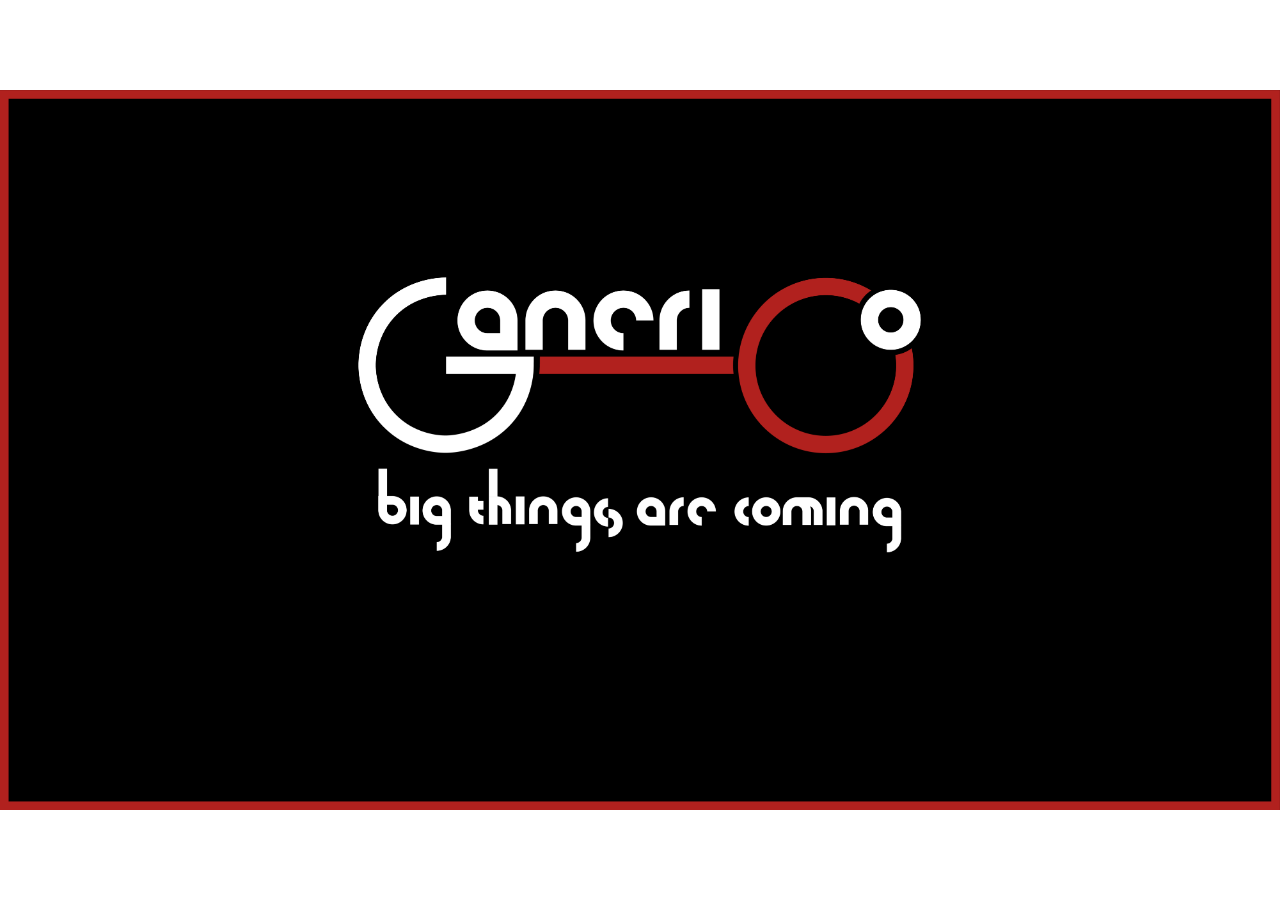
<file: index.html>
<!DOCTYPE html>
<html>
<head>
    <title>Big Things</title>
    <style>
        body, html {
            margin: 0;
            padding: 0;
            height: 100%;
            display: flex;
            justify-content: center;
            align-items: center;
        }
        img {
            max-width: 100%;
            max-height: 200%;
            object-fit: contain;
        }
    </style>
</head>
<body>
    <img src="GaneriCo Big Things [DARK].png" alt="bigthings.png">
</body>
</html>
</file>
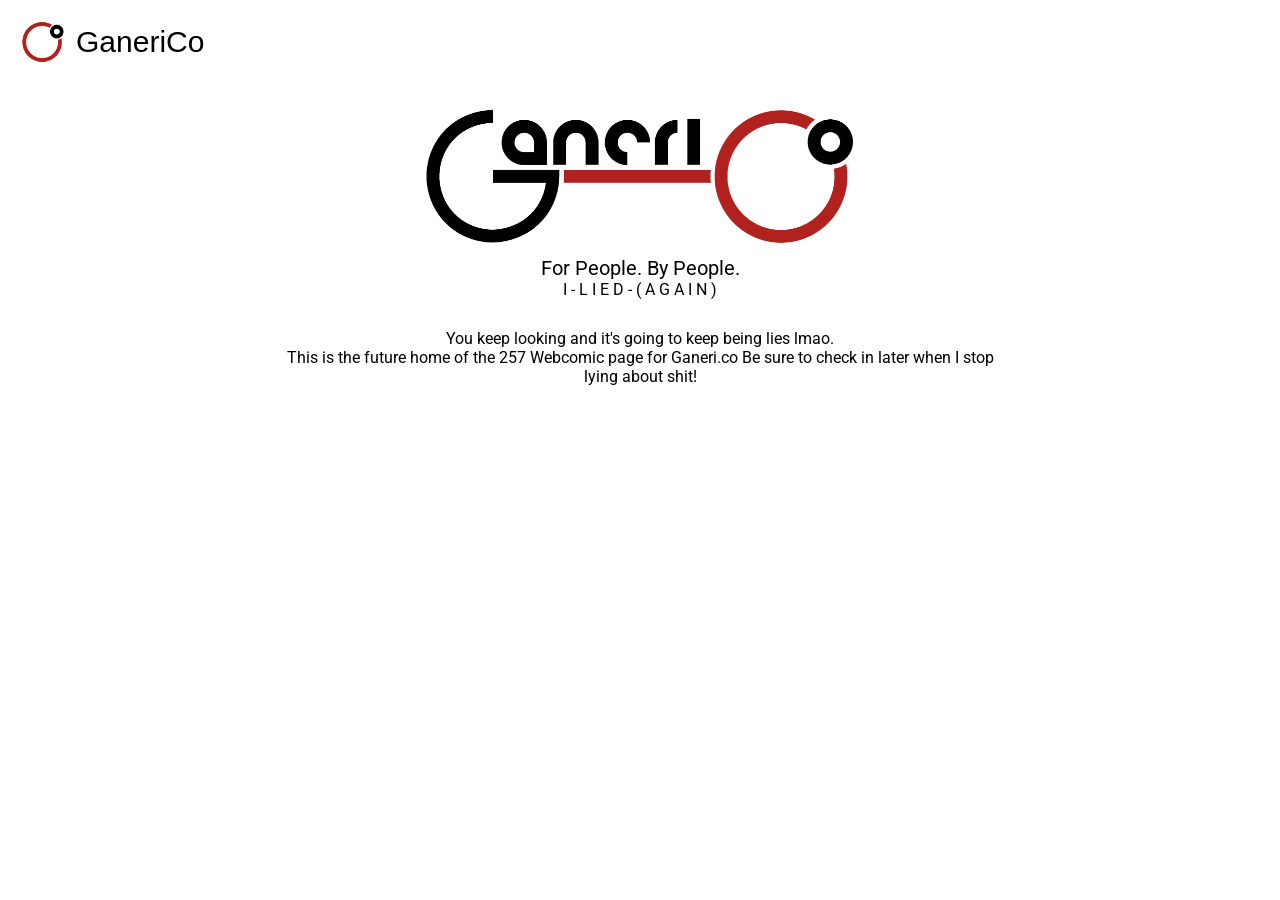
<file: 257.html>
<!DOCTYPE html>
<html lang="en">
<head>
    <meta charset="UTF-8">
    <meta name="viewport" content="width=device-width, initial-scale=1.0">
    <title>GaneriCo - Home</title>
    <link rel="icon" type="image/png" href="refimg/favicon.png">
    <link rel="stylesheet" href="src/style.css">
</head>
<body>

    <!-- 1. The Menu Button -->
    <button id="menu-button" class="menu-button">
        <img src="refimg/gco-icon.png" alt="☰" width="50">
        GaneriCo
    </button>

    <!-- 2. The Sidebar -->
    <div id="sidebar" class="sidebar">
        
        <a href="index.html" class="sidebar-item">Home</a>
        <a href="about.html" class="sidebar-item">About GaneriCo</a>
        <a href="TAP.html" class="sidebar-item">Third Arm Project</a>
        <a href="fernbot.html" class="sidebar-item">Fernbot 2.0</a>
        <a href="big-gan.html" class="sidebar-item">Big-Gan Keyboard</a>
        <a href="257.html" class="sidebar-item">257</a>
        <a href="mika.html" class="sidebar-item">Mika</a>
    </div>

    <!-- 3. Main Content Area -->
    <main id="content">
        <img src="refimg/gco-logo.png" alt="GaneriCo Logo" width="35%">
        <p style="font-size: 20px;"> For People. By People.</p>
        <p>I - L I E D - ( A G A I N )</p>
        <p style="padding-top: 30px;">You keep looking and it's going to keep being lies lmao.</p>
        <p> This is the future home of the 257 Webcomic page for Ganeri.co Be sure to check in later when I stop lying about shit! </p>
    </main>

    <script src="src/script.js"></script>
</body>
</html>
</file>
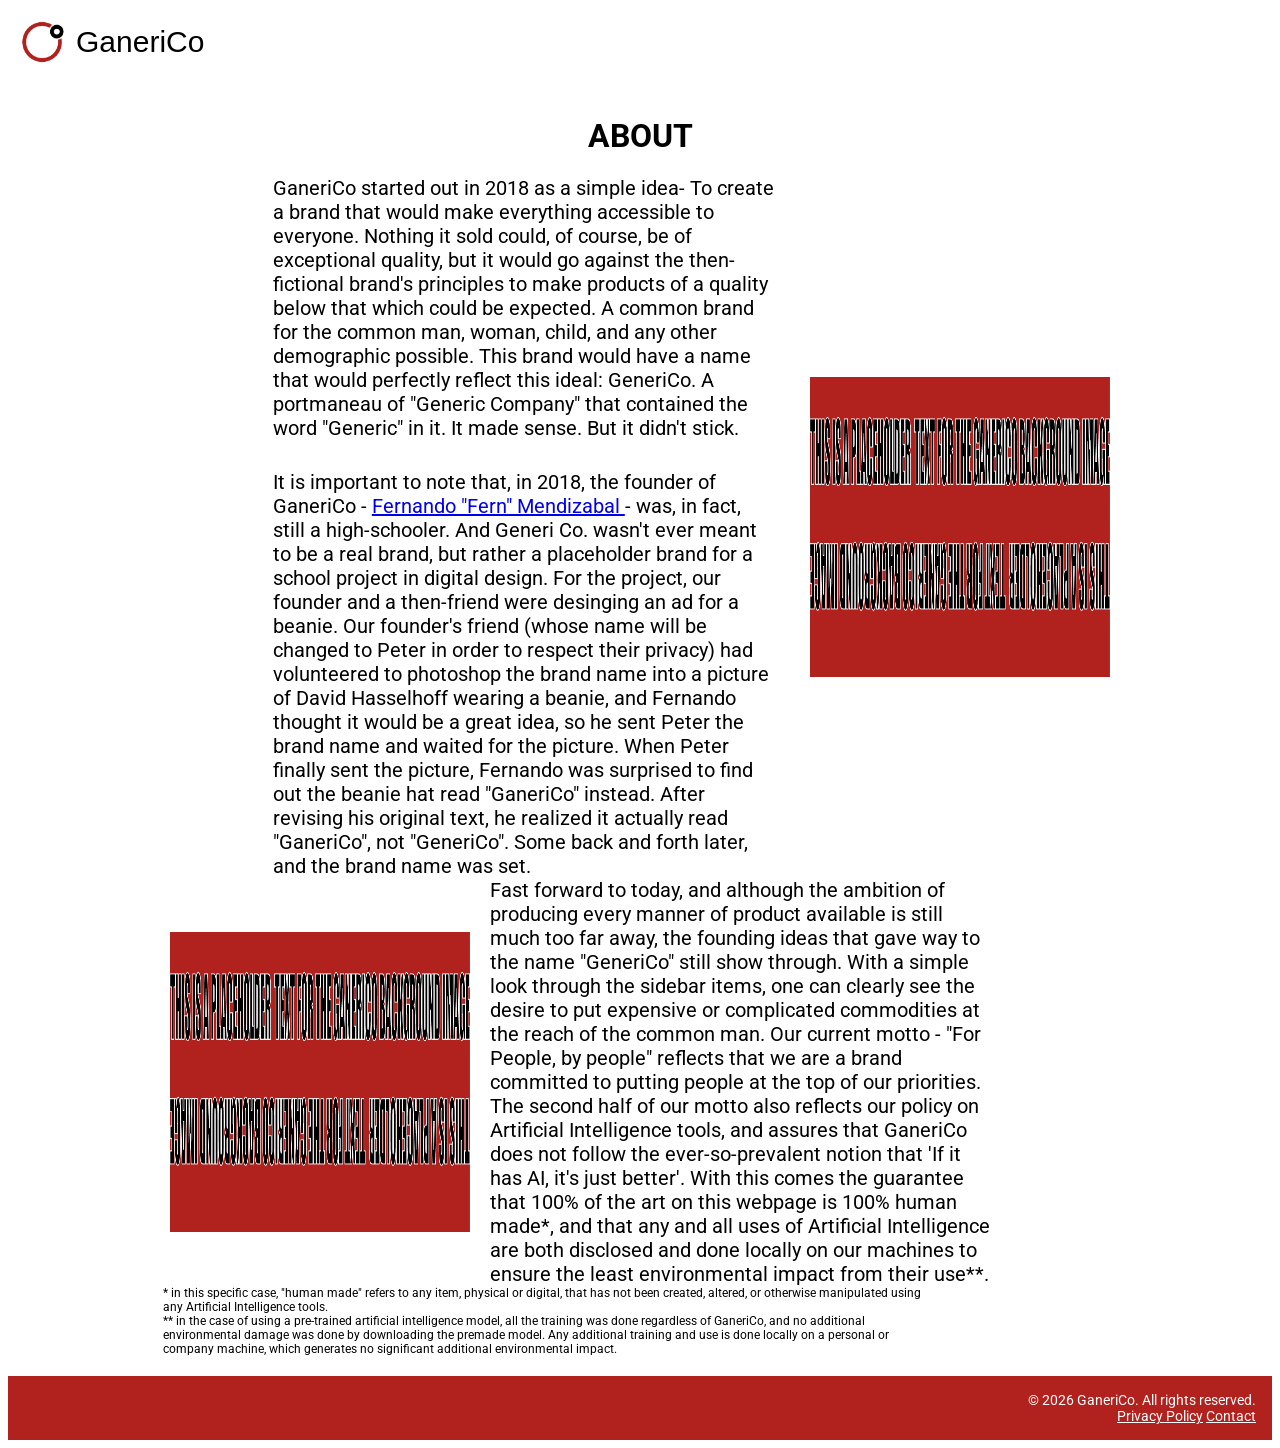
<file: about.html>
<!DOCTYPE html>
<html lang="en">
<head>
    <meta charset="UTF-8">
    <meta name="viewport" content="width=device-width, initial-scale=1.0">
    <title>GaneriCo - About</title>
    <link rel="icon" type="image/png" href="refimg/favicon.png">
    <link rel="stylesheet" href="src/style.css">
</head>
<body>

    <!-- 1. The Menu Button -->
    <button id="menu-button" class="menu-button">
        <img src="refimg/gco-icon.png" alt="☰" width="50">
        GaneriCo
    </button>

    <!-- 2. The Sidebar -->
    <div id="sidebar" class="sidebar">       
        <a href="index.html" class="sidebar-item">Home</a>
        <a href="about.html" class="sidebar-item">About GaneriCo</a>
        <a href="TAP.html" class="sidebar-item">Third Arm Project</a>
        <a href="fernbot.html" class="sidebar-item">Fernbot 2.0</a>
        <a href="big-gan.html" class="sidebar-item">Big-Gan Keyboard</a>
        <a href="257.html" class="sidebar-item">257</a>
        <a href="mika.html" class="sidebar-item">Mika</a>
    </div>

    <!-- 3. Main Content Area -->
    <main id="content">
        <h1>ABOUT</h1>
        <div class = "right-justified-content">
            <div style="display: flex; align-items: center; flex-direction: column;" >
                <p style="text-align: left; padding-left: 0; padding-right: 15px;">
                    GaneriCo started out in 2018 as a simple idea- To create a brand that would make everything accessible to everyone. Nothing it sold could, of course, be of exceptional quality, 
                    but it would go against the then-fictional brand's principles to make products of a quality below that which could be expected. A common brand for the common man, woman, child,
                    and any other demographic possible. This brand would have a name that would perfectly reflect this ideal: GeneriCo.  A portmaneau of "Generic Company" that contained the word
                    "Generic" in it. It made sense. But it didn't stick.
                </p> 
                <p style="padding-top: 30px; text-align: left; padding-left: 0; padding-right: 15px;">
                    It is important to note that, in 2018, the founder of GaneriCo - 
                    <a href="about/fern.html"> Fernando "Fern" Mendizabal </a> - was, in fact, still a high-schooler. And Generi Co. wasn't ever meant to be a real brand,
                    but rather a placeholder brand for a school project in digital design. For the project, our founder and a then-friend were desinging an ad for a beanie. Our founder's friend (whose
                    name will be changed to Peter in order to respect their privacy) had volunteered to photoshop the brand name into a picture of David Hasselhoff wearing a beanie, and Fernando 
                    thought it would be a great idea, so he sent Peter the brand name and waited for the picture. When Peter finally sent the picture, Fernando was surprised to find out the beanie
                    hat read "GaneriCo" instead. After revising his original text, he realized it actually read "GaneriCo", not "GeneriCo". Some back and forth later, and the brand name was set. 
                    
                </p>
            </div>
            <div id="subcontent">
                <img src="refimg/header-placeholder.png" alt="placeholder image" width="300" height="300">
            </div>
        </div>
        <!-- quick note here-- the left-justified-content class also makes the items appear right to left, for future reference-->
        <div class = "left-justified-content">
            <div style="display: flex; align-items: center; flex-direction: column;" >
                <p style="text-align: left; padding-left: 0; padding-right: 15px;">
                    Fast forward to today, and although the ambition of producing every manner of product available is still much too far away, the founding ideas that gave way to the name "GeneriCo"
                    still show through. With a simple look through the sidebar items, one can clearly see the desire to put expensive or complicated commodities at the reach of the common man. Our
                    current motto - "For People, by people" reflects that we are a brand committed to putting people at the top of our priorities. The second half of our motto also reflects our policy
                    on Artificial Intelligence tools, and assures that GaneriCo does not follow the ever-so-prevalent notion that 'If it has AI, it's just better'. With this comes the guarantee that 100% of the art
                    on this webpage is 100% human made*, and that any and all uses of Artificial Intelligence are both disclosed and done locally on our machines to ensure the least environmental
                    impact from their use**. 
                </p> 
            </div>
            <div id="subcontent">
                <img src="refimg/header-placeholder.png" alt="placeholder image" width="300" height="300">
            </div>
        </div>
        <div style="display: flex; align-items: left; flex-direction: column; width: 78%; font-size: 12px;">
            <p style="text-align: left; padding-left: 0;">
                * in this specific case, "human made" refers to any item, physical or digital, that has not been created, altered, or otherwise manipulated using any Artificial Intelligence tools.
            </p>
            <p style="text-align: left; padding-left: 0;">
                ** in the case of using a pre-trained artificial intelligence model, all the training was done regardless of GaneriCo, and no additional environmental damage was done by downloading
                the premade model. Any additional training and use is done locally on a personal or company machine, which generates no significant additional environmental impact. 
            </p>
        </div>
    </main>

    <footer>
        <p style="text-align: right; padding: 0;">&copy; 2026 GaneriCo. All rights reserved.</p>
        <nav>
        <a href="privacy.html" class="link-on-red">Privacy Policy</a>
        <a href="contact.html"  class="link-on-red">Contact</a>
        </nav>
    </footer>

    <script src="src/script.js"></script>
</body>
</html>
</file>
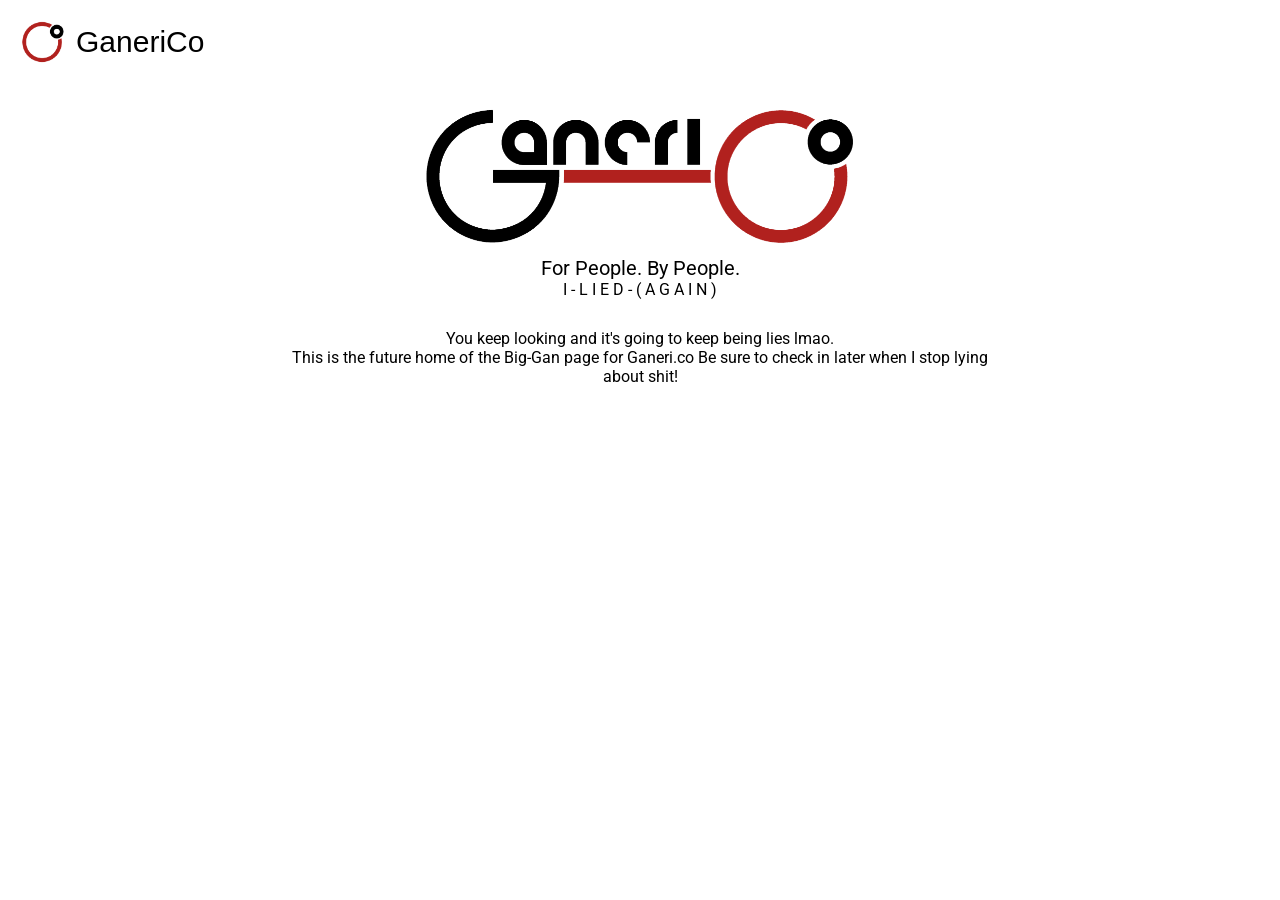
<file: big-gan.html>
<!DOCTYPE html>
<html lang="en">
<head>
    <meta charset="UTF-8">
    <meta name="viewport" content="width=device-width, initial-scale=1.0">
    <title>GaneriCo - Home</title>
    <link rel="icon" type="image/png" href="refimg/favicon.png">
    <link rel="stylesheet" href="src/style.css">
</head>
<body>

    <!-- 1. The Menu Button -->
    <button id="menu-button" class="menu-button">
        <img src="refimg/gco-icon.png" alt="☰" width="50">
        GaneriCo
    </button>

    <!-- 2. The Sidebar -->
    <div id="sidebar" class="sidebar">
        
        <a href="index.html" class="sidebar-item">Home</a>
        <a href="about.html" class="sidebar-item">About GaneriCo</a>
        <a href="TAP.html" class="sidebar-item">Third Arm Project</a>
        <a href="fernbot.html" class="sidebar-item">Fernbot 2.0</a>
        <a href="big-gan.html" class="sidebar-item">Big-Gan Keyboard</a>
        <a href="257.html" class="sidebar-item">257</a>
        <a href="mika.html" class="sidebar-item">Mika</a>
    </div>

    <!-- 3. Main Content Area -->
    <main id="content">
        <img src="refimg/gco-logo.png" alt="GaneriCo Logo" width="35%">
        <p style="font-size: 20px;"> For People. By People.</p>
        <p>I - L I E D - ( A G A I N )</p>
        <p style="padding-top: 30px;">You keep looking and it's going to keep being lies lmao.</p>
        <p> This is the future home of the Big-Gan page for Ganeri.co Be sure to check in later when I stop lying about shit! </p>
    </main>

    <script src="src/script.js"></script>
</body>
</html>
</file>
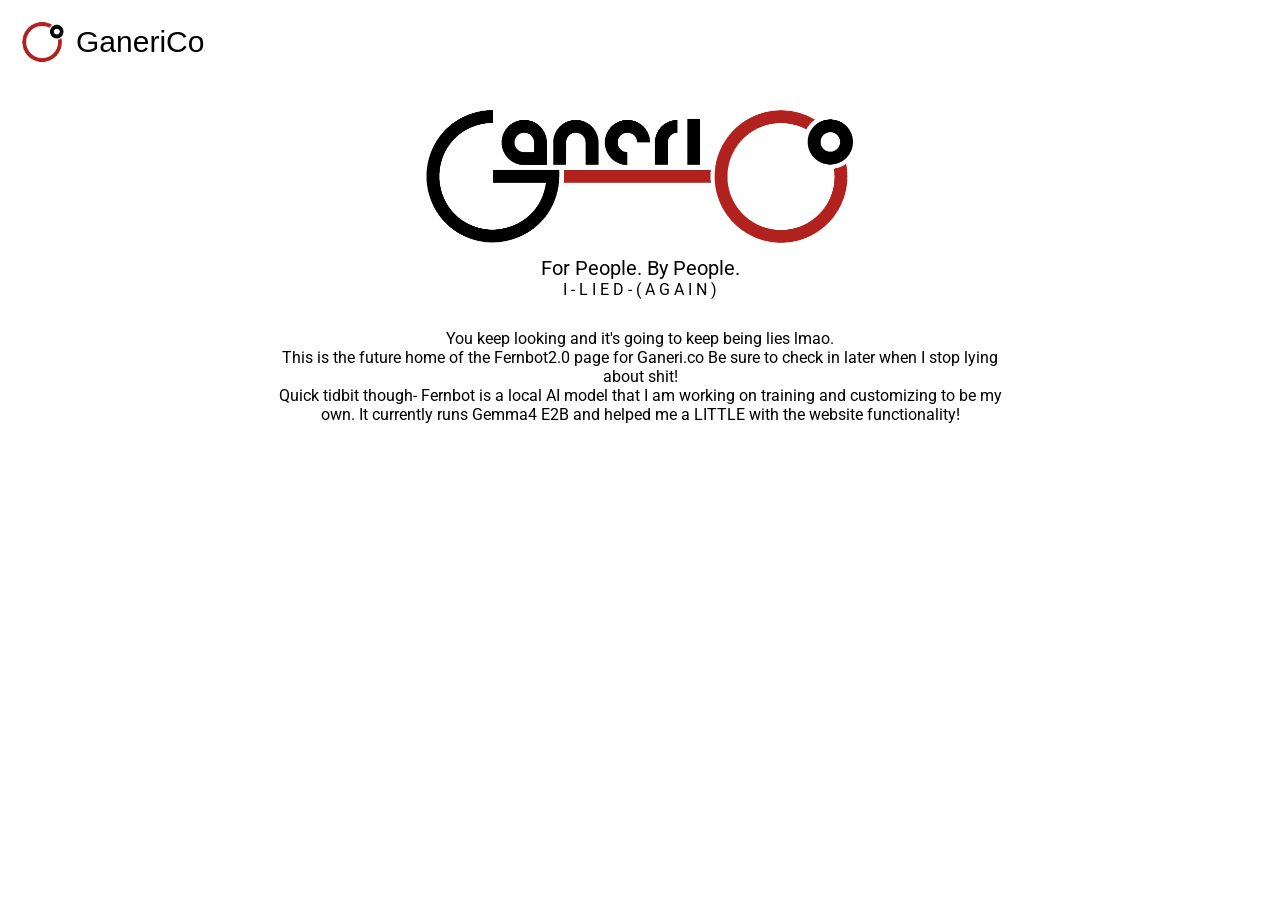
<file: fernbot.html>
<!DOCTYPE html>
<html lang="en">
<head>
    <meta charset="UTF-8">
    <meta name="viewport" content="width=device-width, initial-scale=1.0">
    <title>GaneriCo - Home</title>
    <link rel="icon" type="image/png" href="refimg/favicon.png">
    <link rel="stylesheet" href="src/style.css">
</head>
<body>

    <!-- 1. The Menu Button -->
    <button id="menu-button" class="menu-button">
        <img src="refimg/gco-icon.png" alt="☰" width="50">
        GaneriCo
    </button>

    <!-- 2. The Sidebar -->
    <div id="sidebar" class="sidebar">
        
        <a href="index.html" class="sidebar-item">Home</a>
        <a href="about.html" class="sidebar-item">About GaneriCo</a>
        <a href="TAP.html" class="sidebar-item">Third Arm Project</a>
        <a href="fernbot.html" class="sidebar-item">Fernbot 2.0</a>
        <a href="big-gan.html" class="sidebar-item">Big-Gan Keyboard</a>
        <a href="257.html" class="sidebar-item">257</a>
        <a href="mika.html" class="sidebar-item">Mika</a>
    </div>

    <!-- 3. Main Content Area -->
    <main id="content">
        <img src="refimg/gco-logo.png" alt="GaneriCo Logo" width="35%">
        <p style="font-size: 20px;"> For People. By People.</p>
        <p>I - L I E D - ( A G A I N )</p>
        <p style="padding-top: 30px;">You keep looking and it's going to keep being lies lmao.</p>
        <p> This is the future home of the Fernbot2.0 page for Ganeri.co Be sure to check in later when I stop lying about shit! </p>
        <p> Quick tidbit though- Fernbot is a local AI model that I am working on training and customizing to be my own. It currently runs Gemma4 E2B and helped me a LITTLE with the website functionality! </p>
    </main>

    <script src="src/script.js"></script>
</body>
</html>
</file>
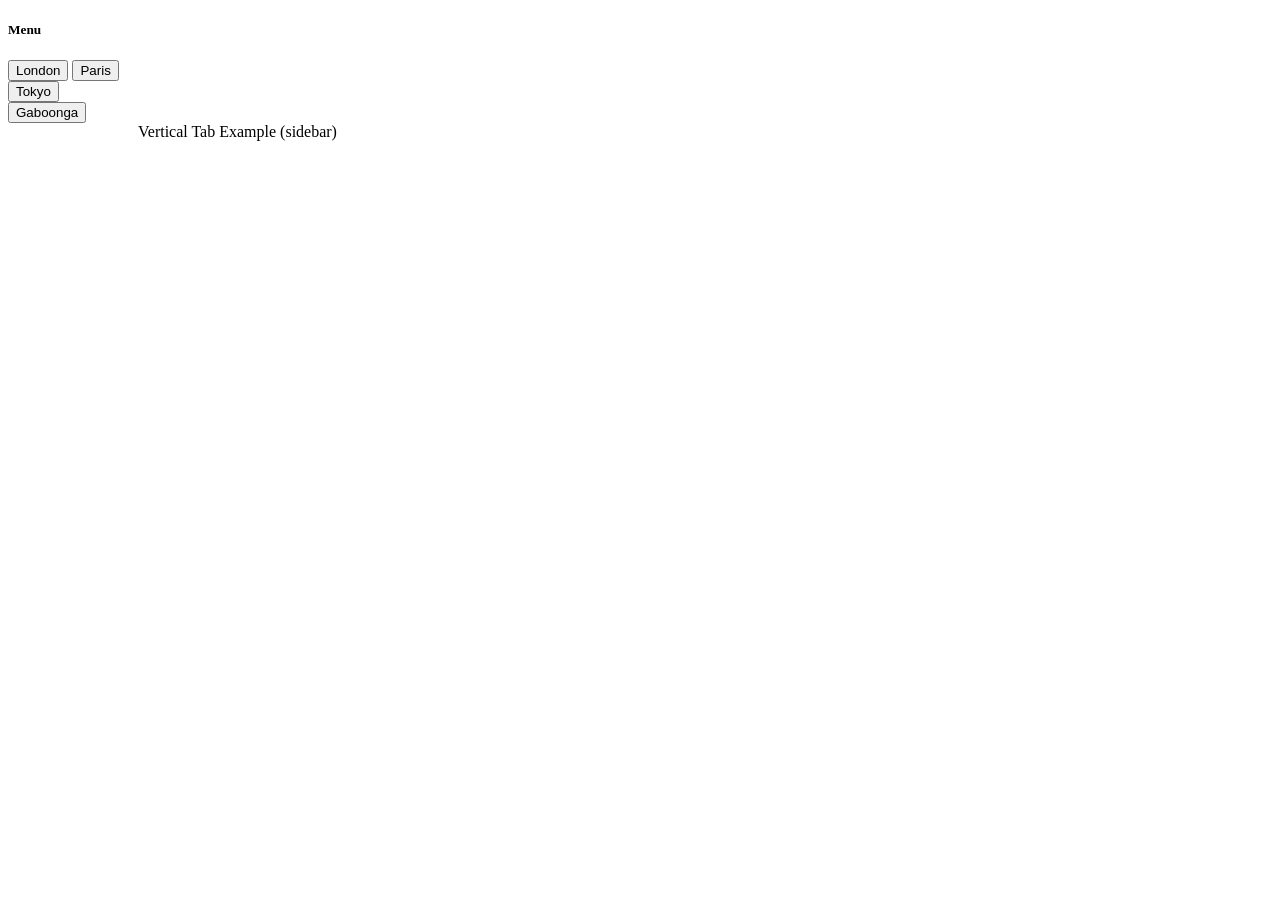
<file: index3.html>
<!DOCTYPE html>
<html>
<title>W3.CSS</title>
<meta name="viewport" content="width=device-width, initial-scale=1">
<link rel="stylesheet" href="https://www.w3schools.com/w3css/6/w3.css">
<body>

<div class="w3-sidebar w3-bar-block w3-light-grey w3-card" style="width:130px">
  <h5 class="w3-bar-item">Menu</h5>
  <button class="w3-bar-item w3-button tablink" onclick="openCity('London')">London</button>
  <button class="w3-bar-item w3-button tablink" onclick="openCity('Paris')">Paris</button>
  <button class="w3-bar-item w3-button tablink" onclick="openCity('Tokyo')">Tokyo</button>
  <button class="w3-bar-item w3-button tablink" onclick="openCity('Gaboonga')">Gaboonga</button>
</div>

<div style="margin-left:130px">
  <div class="w3-padding">Vertical Tab Example (sidebar)</div>

  <div id="London" class="w3-container menu_item" style="display:none">
    <h2>London</h2>
    <p>London is the capital city of England.</p>
    <p>It is the most populous city in the United Kingdom, with a metropolitan area of over 13 million inhabitants.</p>
  </div>

  <div id="Paris" class="w3-container menu_item" style="display:none">
    <h2>Paris</h2>
    <p>Paris is the capital of France.</p> 
    <p>The Paris area is one of the largest population centers in Europe, with more than 12 million inhabitants.</p>
  </div>

  <div id="Tokyo" class="w3-container menu_item" style="display:none">
    <h2>Tokyo</h2>
    <p>Tokyo is the capital of Japan.</p>
    <p>It is the center of the Greater Tokyo Area, and the most populous metropolitan area in the world.</p>
  </div>

  <div id="Gaboonga" class="w3-container menu_item" style="display:none">
    <h2>Gaboonga</h2>
    <p>Gaboonga is the capital of Grogongo</p>
    <p>It is the biggest city with a population of 36 Vigintillion ants and only 2 people. The city is run by ants. All hail the ants :3</p>
  </div>

</div>
<script>
function openCity(cityName) {
  const menu_items = document.querySelectorAll(".menu_item");

  menu_items.forEach(menu_item => {
    menu_item.style.display = "none";
  });
  document.getElementById(cityName).style.display = "block";
}
</script>

</body>
</html>
</file>
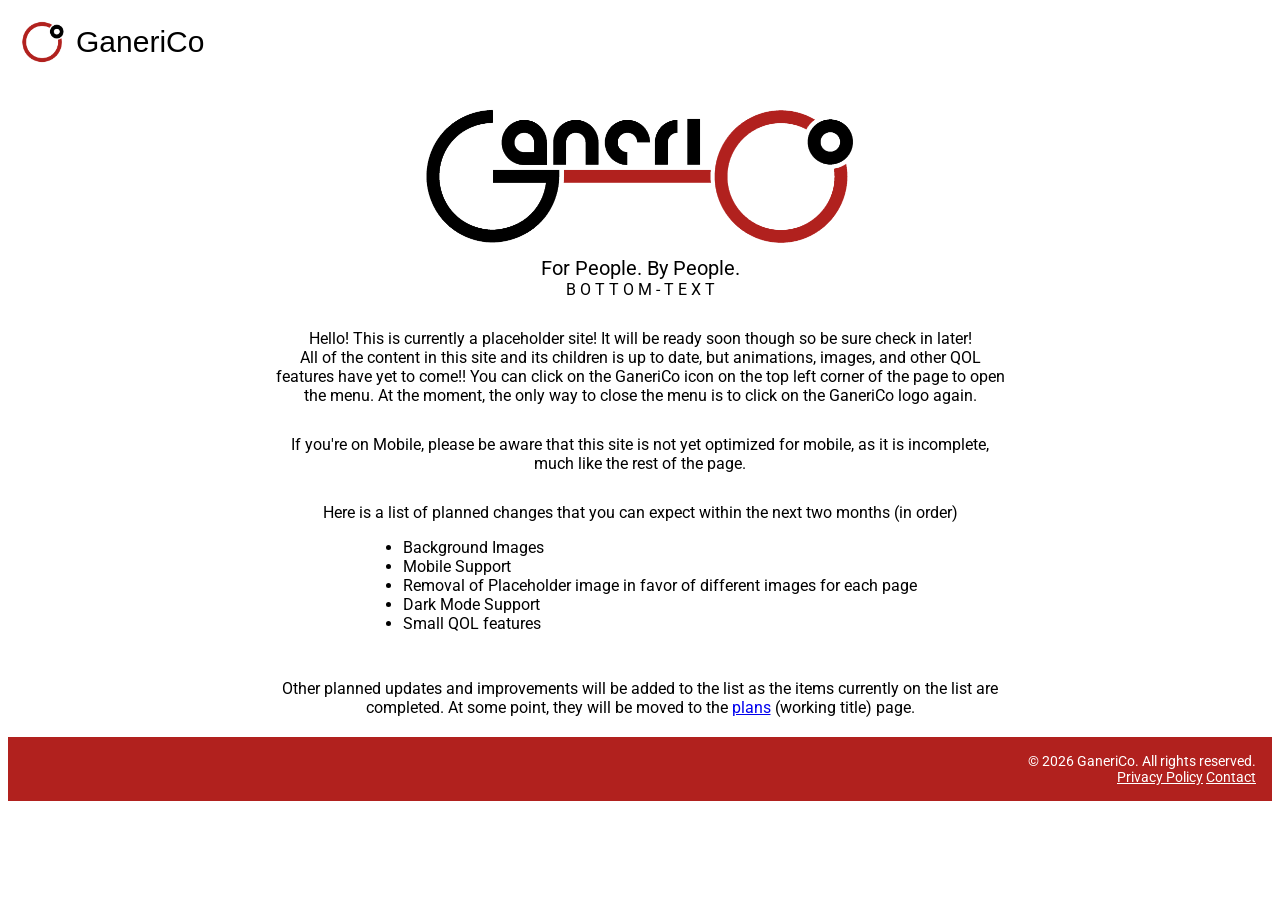
<file: index_new.html>
<!DOCTYPE html>
<html lang="en">
<head>
    <meta charset="UTF-8">
    <meta name="viewport" content="width=device-width, initial-scale=1.0">
    <title>GaneriCo - Home</title>
    <link rel="icon" type="image/png" href="refimg/favicon.png">
    <link rel="stylesheet" href="src/style.css">
</head>
<body>

    <!-- 1. The Menu Button -->
    <button id="menu-button" class="menu-button">
        <img src="refimg/gco-icon.png" alt="☰" width="50">
        GaneriCo
    </button>

    <!-- 2. The Sidebar -->
    <div id="sidebar" class="sidebar">
        
        <a href="index.html" class="sidebar-item">Home</a>
        <a href="about.html" class="sidebar-item">About GaneriCo</a>
        <a href="TAP.html" class="sidebar-item">Third Arm Project</a>
        <a href="fernbot.html" class="sidebar-item">Fernbot 2.0</a>
        <a href="big-gan.html" class="sidebar-item">Big-Gan Keyboard</a>
        <a href="257.html" class="sidebar-item">257</a>
        <a href="mika.html" class="sidebar-item">Mika</a>
    </div>

    <!-- 3. Main Content Area -->
    <main id="content">
        <img src="refimg/gco-logo.png" alt="GaneriCo Logo" width="35%">
        <p style="font-size: 20px;"> For People. By People.</p>
        <p>B O T T O M - T E X T</p>
        <p style="padding-top: 30px;">Hello! This is currently a placeholder site! It will be ready soon though so be sure check in later!</p>
        <p> All of the content in this site and its children is up to date, but animations, images, and other QOL features have yet to come!! You can click on the GaneriCo icon on the top left corner of the page to open the menu. At the moment, the only way to close the menu is to click on the GaneriCo logo again.</p>
        <p style="padding-top: 30px;">If you're on Mobile, please be aware that this site is not yet optimized for mobile, as it is incomplete, much like the rest of the page.</p>
        <p style="padding-top: 30px;">Here is a list of planned changes that you can expect within the next two months (in order)</p>
        <ul>
            <li>Background Images</li>
            <li>Mobile Support</li>
            <li>Removal of Placeholder image in favor of different images for each page</li>
            <li>Dark Mode Support</li>
            <li>Small QOL features</li>
        </ul>
        <p style="padding-top: 30px;">
            Other planned updates and improvements will be added to the list as the items currently on the list are completed.
            At some point, they will be moved to the <a href="plans.html">plans</a> (working title) page.
        </p>
    </main>

    <footer>
        <p style="text-align: right; padding: 0;">&copy; 2026 GaneriCo. All rights reserved.</p>
        <nav>
        <a href="privacy.html" class="link-on-red">Privacy Policy</a>
        <a href="contact.html"  class="link-on-red">Contact</a>
        </nav>
    </footer>

    <script src="src/script.js"></script>
</body>
</html>
</file>
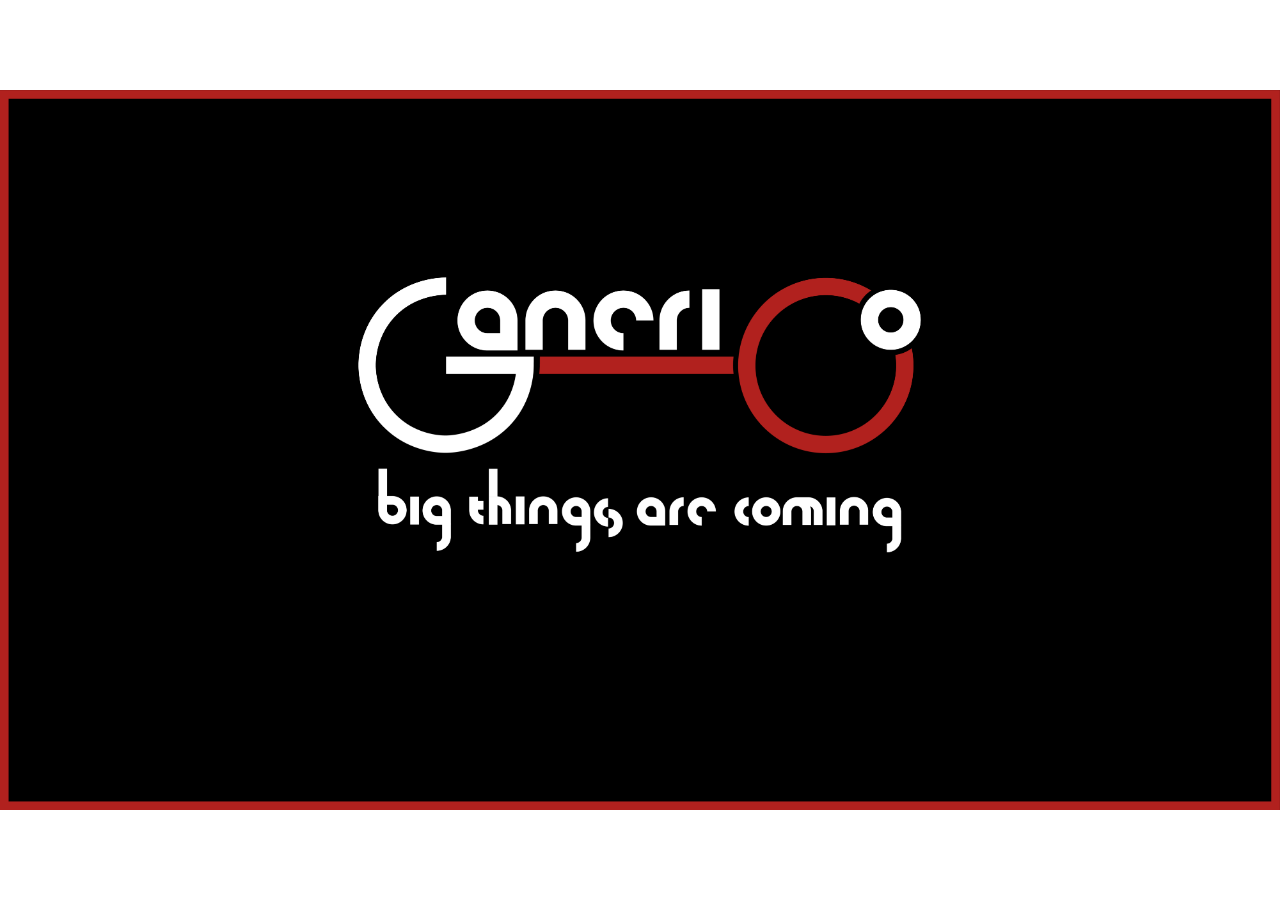
<file: index_old.html>
<!DOCTYPE html>
<html>
<head>
    <title>Big Things</title>
    <style>
        body, html {
            margin: 0;
            padding: 0;
            height: 100%;
            display: flex;
            justify-content: center;
            align-items: center;
        }
        img {
            max-width: 100%;
            max-height: 200%;
            object-fit: contain;
        }
    </style>
</head>
<body>
    <img src="GaneriCo Big Things [DARK].png" alt="bigthings.png">
</body>
</html>
</file>
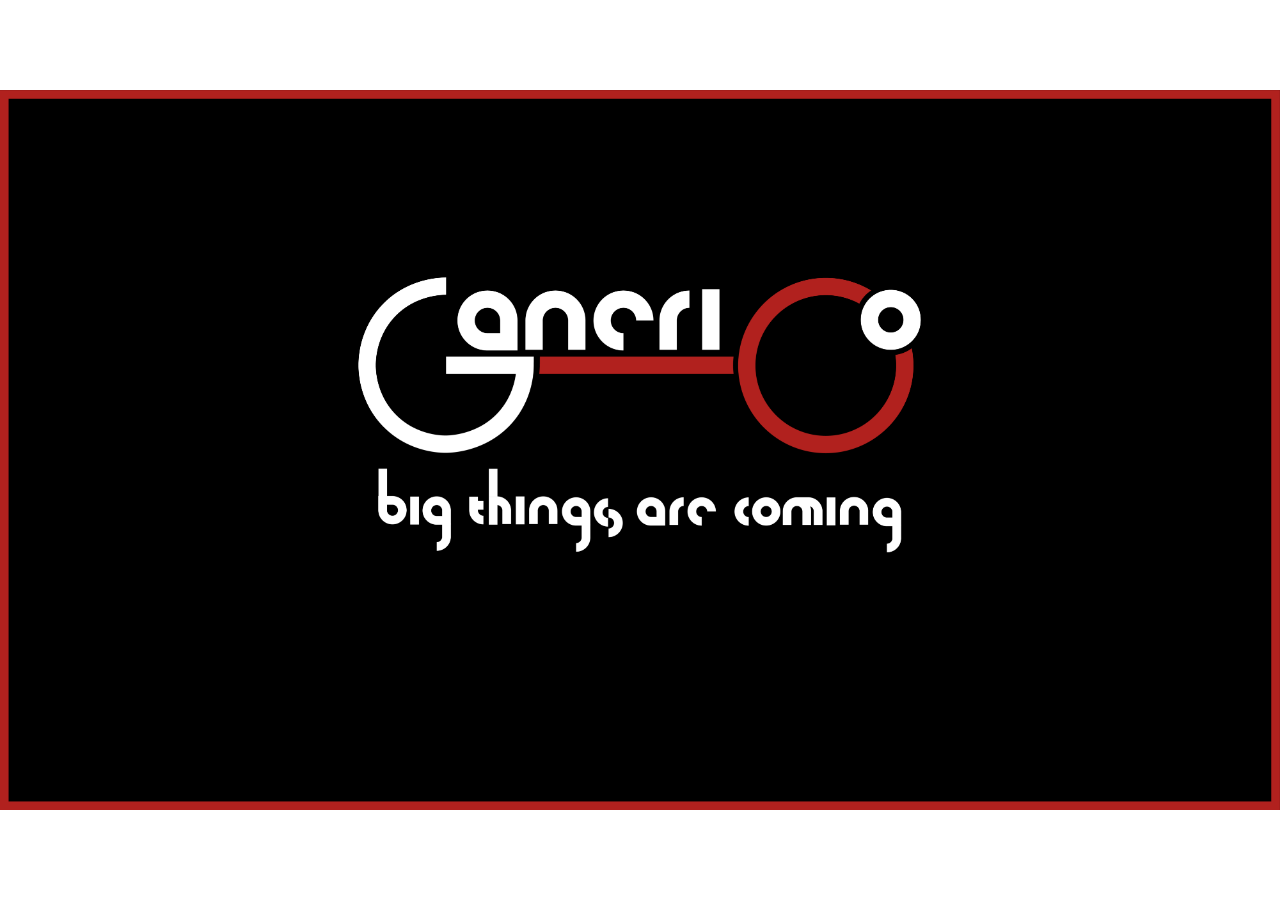
<file: main.html>
<!DOCTYPE html>
<html>
<head>
    <title>Big Things</title>
    <style>
        body, html {
            margin: 0;
            padding: 0;
            height: 100%;
            display: flex;
            justify-content: center;
            align-items: center;
        }
        img {
            max-width: 100%;
            max-height: 100%;
            object-fit: contain;
        }
    </style>
</head>
<body>
    <img src="GaneriCo Big Things [DARK].png" alt="bigthings.png">
</body>
</html>
</file>
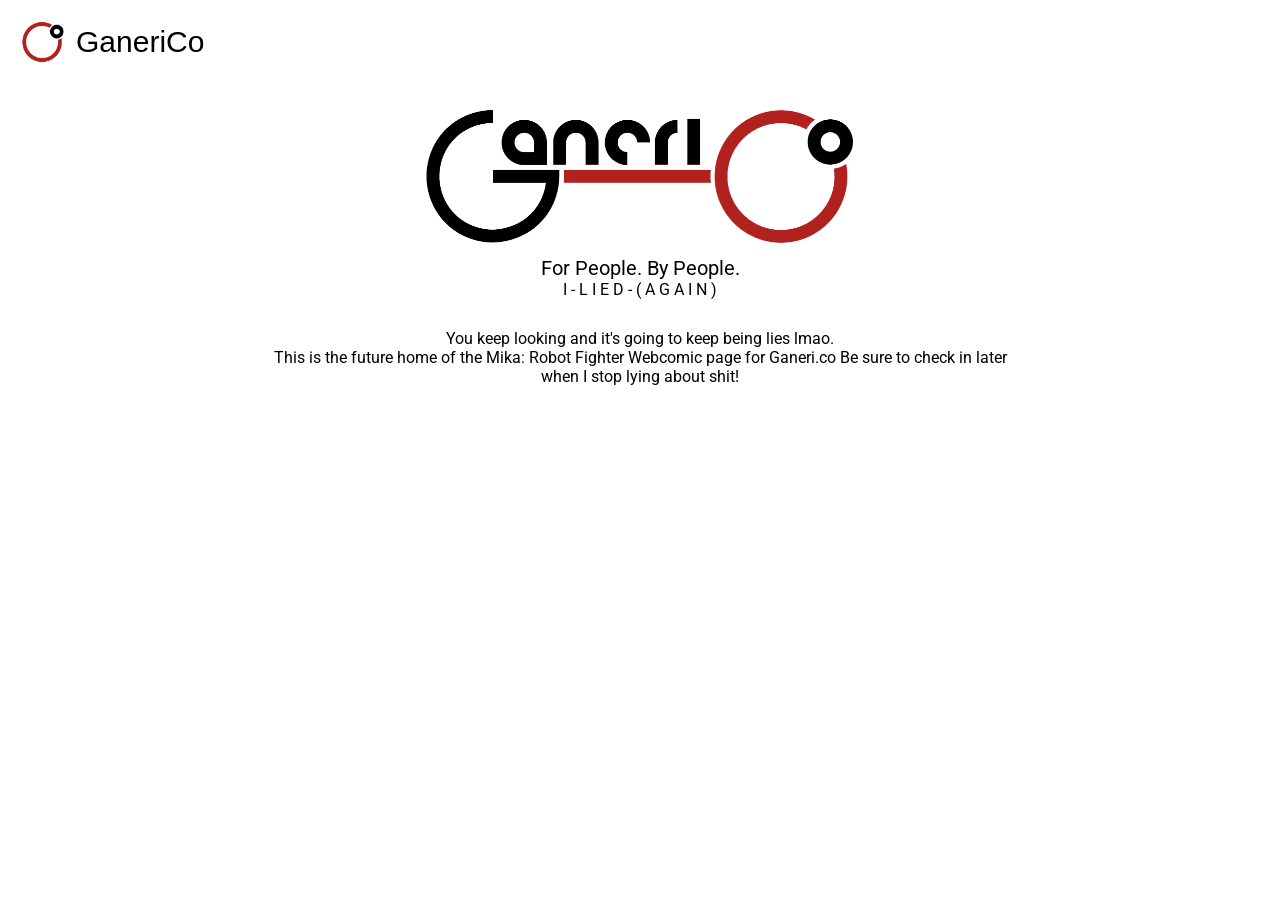
<file: mika.html>
<!DOCTYPE html>
<html lang="en">
<head>
    <meta charset="UTF-8">
    <meta name="viewport" content="width=device-width, initial-scale=1.0">
    <title>GaneriCo - Home</title>
    <link rel="icon" type="image/png" href="refimg/favicon.png">
    <link rel="stylesheet" href="src/style.css">
</head>
<body>

    <!-- 1. The Menu Button -->
    <button id="menu-button" class="menu-button">
        <img src="refimg/gco-icon.png" alt="☰" width="50">
        GaneriCo
    </button>

    <!-- 2. The Sidebar -->
    <div id="sidebar" class="sidebar">
        
        <a href="index.html" class="sidebar-item">Home</a>
        <a href="about.html" class="sidebar-item">About GaneriCo</a>
        <a href="TAP.html" class="sidebar-item">Third Arm Project</a>
        <a href="fernbot.html" class="sidebar-item">Fernbot 2.0</a>
        <a href="big-gan.html" class="sidebar-item">Big-Gan Keyboard</a>
        <a href="257.html" class="sidebar-item">257</a>
        <a href="mika.html" class="sidebar-item">Mika</a>
    </div>

    <!-- 3. Main Content Area -->
    <main id="content">
        <img src="refimg/gco-logo.png" alt="GaneriCo Logo" width="35%">
        <p style="font-size: 20px;"> For People. By People.</p>
        <p>I - L I E D - ( A G A I N )</p>
        <p style="padding-top: 30px;">You keep looking and it's going to keep being lies lmao.</p>
        <p> This is the future home of the Mika: Robot Fighter Webcomic page for Ganeri.co Be sure to check in later when I stop lying about shit! </p>
    </main>

    <script src="src/script.js"></script>
</body>
</html>
</file>
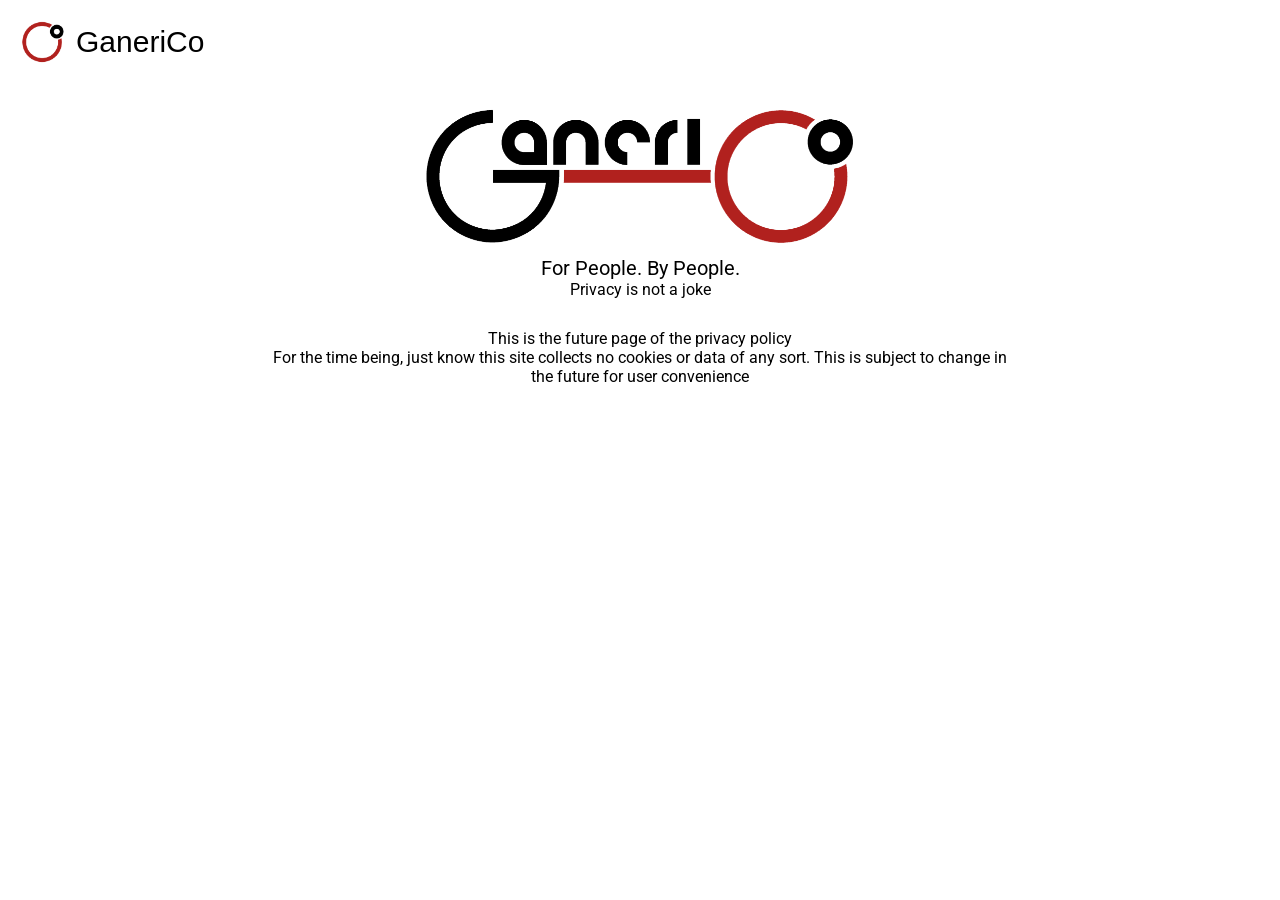
<file: privacy.html>
<!DOCTYPE html>
<html lang="en">
<head>
    <meta charset="UTF-8">
    <meta name="viewport" content="width=device-width, initial-scale=1.0">
    <title>GaneriCo - Privacy Policy</title>
    <link rel="icon" type="image/png" href="refimg/favicon.png">
    <link rel="stylesheet" href="src/style.css">
</head>
<body>

    <!-- 1. The Menu Button -->
    <button id="menu-button" class="menu-button">
        <img src="refimg/gco-icon.png" alt="☰" width="50">
        GaneriCo
    </button>

    <!-- 2. The Sidebar -->
    <div id="sidebar" class="sidebar">
        
        <a href="index.html" class="sidebar-item">Home</a>
        <a href="about.html" class="sidebar-item">About GaneriCo</a>
        <a href="TAP.html" class="sidebar-item">Third Arm Project</a>
        <a href="fernbot.html" class="sidebar-item">Fernbot 2.0</a>
        <a href="big-gan.html" class="sidebar-item">Big-Gan Keyboard</a>
        <a href="257.html" class="sidebar-item">257</a>
        <a href="mika.html" class="sidebar-item">Mika</a>
    </div>

    <!-- 3. Main Content Area -->
    <main id="content">
        <img src="refimg/gco-logo.png" alt="GaneriCo Logo" width="35%">
        <p style="font-size: 20px;"> For People. By People.</p>
        <p>Privacy is not a joke</p>
        <p style="padding-top: 30px;">This is the future page of the privacy policy</p>
        <p> For the time being, just know this site collects no cookies or data of any sort. This is subject to change in the future for user convenience</p>
    </main>

    <script src="src/script.js"></script>
</body>
</html>
</file>
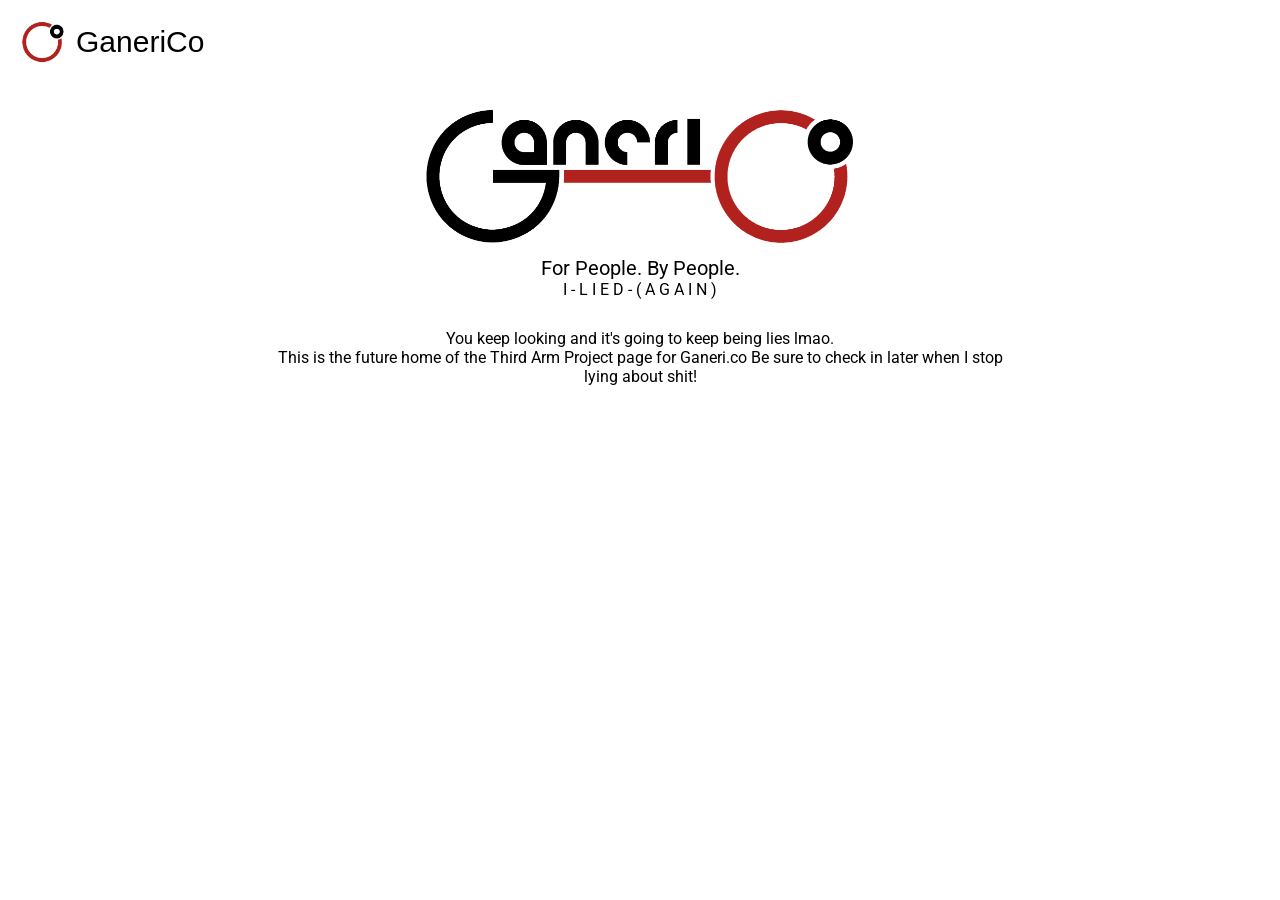
<file: TAP.html>
<!DOCTYPE html>
<html lang="en">
<head>
    <meta charset="UTF-8">
    <meta name="viewport" content="width=device-width, initial-scale=1.0">
    <title>GaneriCo - Home</title>
    <link rel="icon" type="image/png" href="refimg/favicon.png">
    <link rel="stylesheet" href="src/style.css">
</head>
<body>

    <!-- 1. The Menu Button -->
    <button id="menu-button" class="menu-button">
        <img src="refimg/gco-icon.png" alt="☰" width="50">
        GaneriCo
    </button>

    <!-- 2. The Sidebar -->
    <div id="sidebar" class="sidebar">
        
        <a href="index.html" class="sidebar-item">Home</a>
        <a href="about.html" class="sidebar-item">About GaneriCo</a>
        <a href="TAP.html" class="sidebar-item">Third Arm Project</a>
        <a href="fernbot.html" class="sidebar-item">Fernbot 2.0</a>
        <a href="big-gan.html" class="sidebar-item">Big-Gan Keyboard</a>
        <a href="257.html" class="sidebar-item">257</a>
        <a href="mika.html" class="sidebar-item">Mika</a>
    </div>

    <!-- 3. Main Content Area -->
    <main id="content">
        <img src="refimg/gco-logo.png" alt="GaneriCo Logo" width="35%">
        <p style="font-size: 20px;"> For People. By People.</p>
        <p>I - L I E D - ( A G A I N )</p>
        <p style="padding-top: 30px;">You keep looking and it's going to keep being lies lmao.</p>
        <p> This is the future home of the Third Arm Project page for Ganeri.co Be sure to check in later when I stop lying about shit! </p>
    </main>

    <script src="src/script.js"></script>
</body>
</html>
</file>
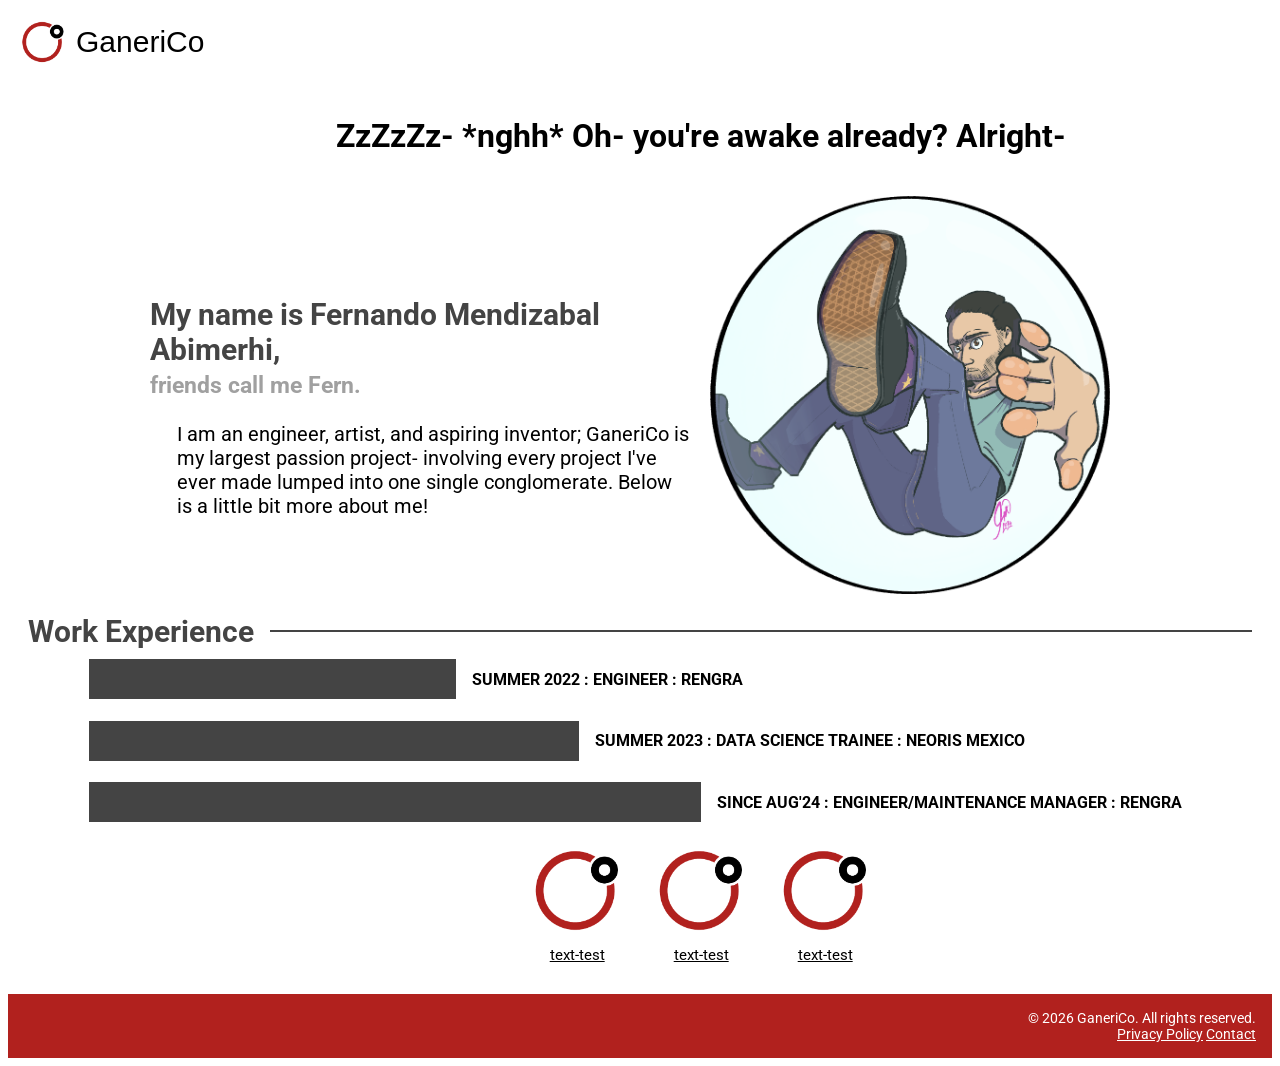
<file: about/fern.html>
<!DOCTYPE html>
<html lang="en">
<head>
    <meta charset="UTF-8">
    <meta name="viewport" content="width=device-width, initial-scale=1.0">
    <title>GaneriCo - Home</title>
    <link rel="icon" type="image/png" href="../refimg/favicon.png">
    <link rel="stylesheet" href="../src/style.css">
</head>
<body>

    <!-- 1. The Menu Button -->
    <button id="menu-button" class="menu-button">
        <img src="../refimg/gco-icon.png" alt="☰" width="50">
        GaneriCo
    </button>

    <!-- 2. The Sidebar -->
    <div id="sidebar" class="sidebar">
        
        <a href="../index.html" class="sidebar-item">Home</a>
        <a href="../about.html" class="sidebar-item">About GaneriCo</a>
        <a href="../TAP.html" class="sidebar-item">Third Arm Project</a>
        <a href="../fernbot.html" class="sidebar-item">Fernbot 2.0</a>
        <a href="../big-gan.html" class="sidebar-item">Big-Gan Keyboard</a>
        <a href="../257.html" class="sidebar-item">257</a>
        <a href="../mika.html" class="sidebar-item">Mika</a>
    </div>

    <!-- 3. Main Content Area -->
    <main id="content">
        <h1 id="timed-greeting"></h1>

        <div class="left-justified-content" style="width: 80%;">

            <div id="subcontent">
                <img src="../refimg/profile_light.png" alt="Here's a drawing of me." width="100%" class="bubble">
            </div>

            <div style="display: flex; flex-direction: column;" >
                <h2 style="color: var(--gco-gray); margin-bottom: 2px;"> My name is Fernando Mendizabal Abimerhi,</h2>
                <h3 style="color: #A0A0A0; margin-top: 2px;"> friends call me Fern.</h3>

                <p style="text-align: left; padding-left: 5%; padding-right: 0%;">
                    I am an engineer, artist, and aspiring inventor; GaneriCo is my largest passion project- involving every project I've ever made lumped into one single conglomerate.
                    Below is a little bit more about me! 
                </p>
            </div>
        </div>
        
        <div class="header-with-line" style="padding-right: 10%;">
           <h2> Work Experience </h2>
           <hr>
        </div>

        <div class="work-entry">
            <hr style="--line-width: 30%;">
            <h4> SUMMER 2022 : ENGINEER : RENGRA </h3>
        </div>

        <div class="work-entry">
            <hr style="--line-width: 40%;;">
            <h4> SUMMER 2023 : DATA SCIENCE TRAINEE : NEORIS MEXICO </h3>
        </div>
        <div class="work-entry">
            <hr style="--line-width: 50%;">
            <h4> SINCE AUG'24 : ENGINEER/MAINTENANCE MANAGER : RENGRA</h3>
        </div>

        <div id="center-justified-content">
            <a href= "fern/art.html" class="image-button">
                <img src="../refimg/gco-icon.png" alt="☰" width="100%">
                text-test
            </a>
            <a href= "fern/joint.html" class="image-button">
                <img src="../refimg/gco-icon.png" alt="☰" width="100%">
                text-test
            </a>
            <a href= "fern/engineering.html" class="image-button">
                <img src="../refimg/gco-icon.png" alt="☰" width="100%">
                text-test
            </a id="image-button">
        </div>

    </main>

    <footer>
        <p style="text-align: right; padding: 0;">&copy; 2026 GaneriCo. All rights reserved.</p>
        <nav>
        <a href="../privacy.html" class="link-on-red">Privacy Policy</a>
        <a href="../contact.html"  class="link-on-red">Contact</a>
        </nav>
    </footer>

    <script src="../src/script.js"></script>
</body>
</html>
</file>
<file: src/style.css>
/* Adding in the GaneriCo colors */
:root {
    --gco-red: #b1211e;
    --gco-dark-red: #962523;
    --gco-gray: #444444;
    --gco-light-gray: #A0A0A0;
}

@font-face {
    font-family: 'Roboto';
    src: url('../fonts/Roboto-VariableFont_wdth\,wght.ttf') format('truetype');
}

/* Define the bobbing motion */
@keyframes bob {
    0%, 100% {
    transform: translateY(0);
    }
    50% {
    transform: translateY(-15px); /* Moves up 15 pixels */
    }
}


.bubble {
    cursor: pointer;
    animation: bob 2.5s ease-in-out infinite;
    transition: width 0.2s ease;
    width: 400px;
}

.bubble:hover{
    width: 420px;
}

/* --- Sidebar Styling --- */
.sidebar {
    padding-top: 20px;
    height: 100%; /* Full viewport height */
    width: 250px; /* Fixed width for the menu */
    position: fixed; /* Keeps the menu fixed on the screen */
    top: 50;
    left: 0;
    background-color: var(--gco-red);
    overflow-x: hidden; /* Prevents horizontal scroll */
    transition: transform 0.3s ease; /* Smooth transition for opening/closing */
    z-index: 1000; /* Ensures the menu is above other content */
    border-right: 1px solid #ccc;
    transform: translateX(-100%)
}

/* Class to move the sidebar to the left when active */
.sidebar.active {
    transform: translateX(0);
}

/* --- Sidebar Item Styling --- */
.sidebar-item {
    display: block;
    padding: 10px 25px;
    text-decoration: none;
    color: white;
    font-size: 20px;
    transition: background-color 0.2s;
}

.sidebar-item:hover {
    background-color: var(--gco-dark-red);
}

/* --- Main Content Area Styling --- */
#content, #content.shifted, #subcontent{
    display: flex;
    margin-left: 0px; /* Offset the main content by the width of the sidebar */
    padding: 20px;
    transition: margin-left 0.3s ease; /* Smooth transition for content shifting */
    align-items: center;
    flex-wrap: wrap;
    flex-direction: column;
}   

#content.shifted {
    margin-left: 250px; /* Offset the main content by the width of the sidebar */
}


/* --- Button Styling --- */
.menu-button {
    display: inline-flex;
    cursor: pointer;
    background-color: transparent;
    color: black;
    border: none;
    padding: 10px 10px;
    font-size: 30px;
    align-items: center;
    gap: 8px;
}

.menu-button:hover {
    color: var(--gco-gray);
}

.image-button { /* Button WITH an image. Not something else lol */
    display: inline-flex;
    flex-direction: column;
    cursor: pointer;
    background-color: transparent;
    color: black;
    border: none;
    padding: 10px 10px;
    font-size: 15px;
    align-items: center;
    gap: 8px;
    transition: width 0.2s ease;
    width: 100px;
}

.image-button:hover {
    width: 120px;
}

.right-justified-content {
    display: flex;
    font-size: 20px;
    flex-direction: row; /* I used column last time, but this time I want an image inside of this so I'm doing row: one col for text and the next for image*/
    align-items: right;
    padding-left: 20%; 
    padding-right: 10%;
    align-items: center;
}

.left-justified-content {
    display: flex;
    font-size: 20px;
    flex-direction: row-reverse; /* I used column last time, but this time I want an image inside of this so I'm doing row: one col for text and the next for image*/
    align-items: left;
    padding-left: 10%; 
    padding-right: 20%;
    align-items: center;
}

.center-justified-content {
    display: flex;
    font-size: 20px;
    flex-direction: row; /* I used column last time, but this time I want an image inside of this so I'm doing row: one col for text and the next for image*/
    align-items: center;
    padding-left: 20%; 
    padding-right: 10%;
    align-items: center;
}

.link-on-red {
    color: white;
}

.link-on-red:hover {
    color: #A0A0A0;
}


.header-with-line {
  display: flex;
  align-items: center; /* Vertically centers the line with the text */
  justify-content: flex-start;
  gap: 16px;    /* Adds space between the header and the line */
  width: 100%;        
  font-size: 20px;
}

.header-with-line h2 {
  margin: 0;           /* Removes default heading margins */
  white-space: nowrap; /* Prevents the title from wrapping onto two lines */
  color: var(--gco-gray);
}

.header-with-line hr {
  flex-grow: 1;        /* Tells the line to take up all remaining width */
  min-width: 20px;
  border: none;
  height: 2px;
  background-color: var(--gco-gray);
}

.work-entry {
    display: flex;
    align-items: center;      /* Vertically centers the text with the 40px line */
    justify-content: flex-start; /* Aligns everything to the left */
    width: 100%;              /* Forces the row to span the full container width */
    gap: 16px;                /* Space between the line and "DATE - WORK" */
    padding-left: 0;
    box-sizing: border-box;
}

.work-entry hr {
    cursor: pointer;
    width: var(--line-width, 50%);              /* Controls how wide the line is horizontally, using the variable 'line width' and falling back to 50% if no width is set */
    height: 40px;             /* Your 40px thickness */
    background-color: var(--gco-gray);
    border: none;
    margin: 0;
    flex-shrink: 0;           /* Prevents the line from squishing on smaller screens */
    transition: background-color 0.3s ease, width 0.3s ease;
}

.work-entry hr:hover{
    width: 70%;
    background-color: var(--gco-red);
}

/* THE STUFF DOWN HERE IS FOR HTML DEFAULTS */

/* hopefully this bit can change the paragraph margins to not look like one is in America and the other is in Australia */

p {
    margin: 0px;
    text-align: center; /* Miiiight be best to _not_ do this bc I'm not 100% sure I'mma want everything centered, but for nowwwwww...*/
    padding-left: 20%; 
    padding-right: 20%;
}

body {
    font-family: 'Roboto';
    /* background-image: url("../refimg/gco-icon.png"); */

    /* background-size: cover;       /* Scales image to fill the screen */
    /* background-position: center;  /* Centers the image */
    /* min-height: 100vh;            /* Ensures body is at least full screen height */
    /* margin: 0; */
}

footer {
    background-color: var(--gco-red);
    color: white;
    padding: 16px;
    text-align: right;
    font-size: 14px;
}
</file>
